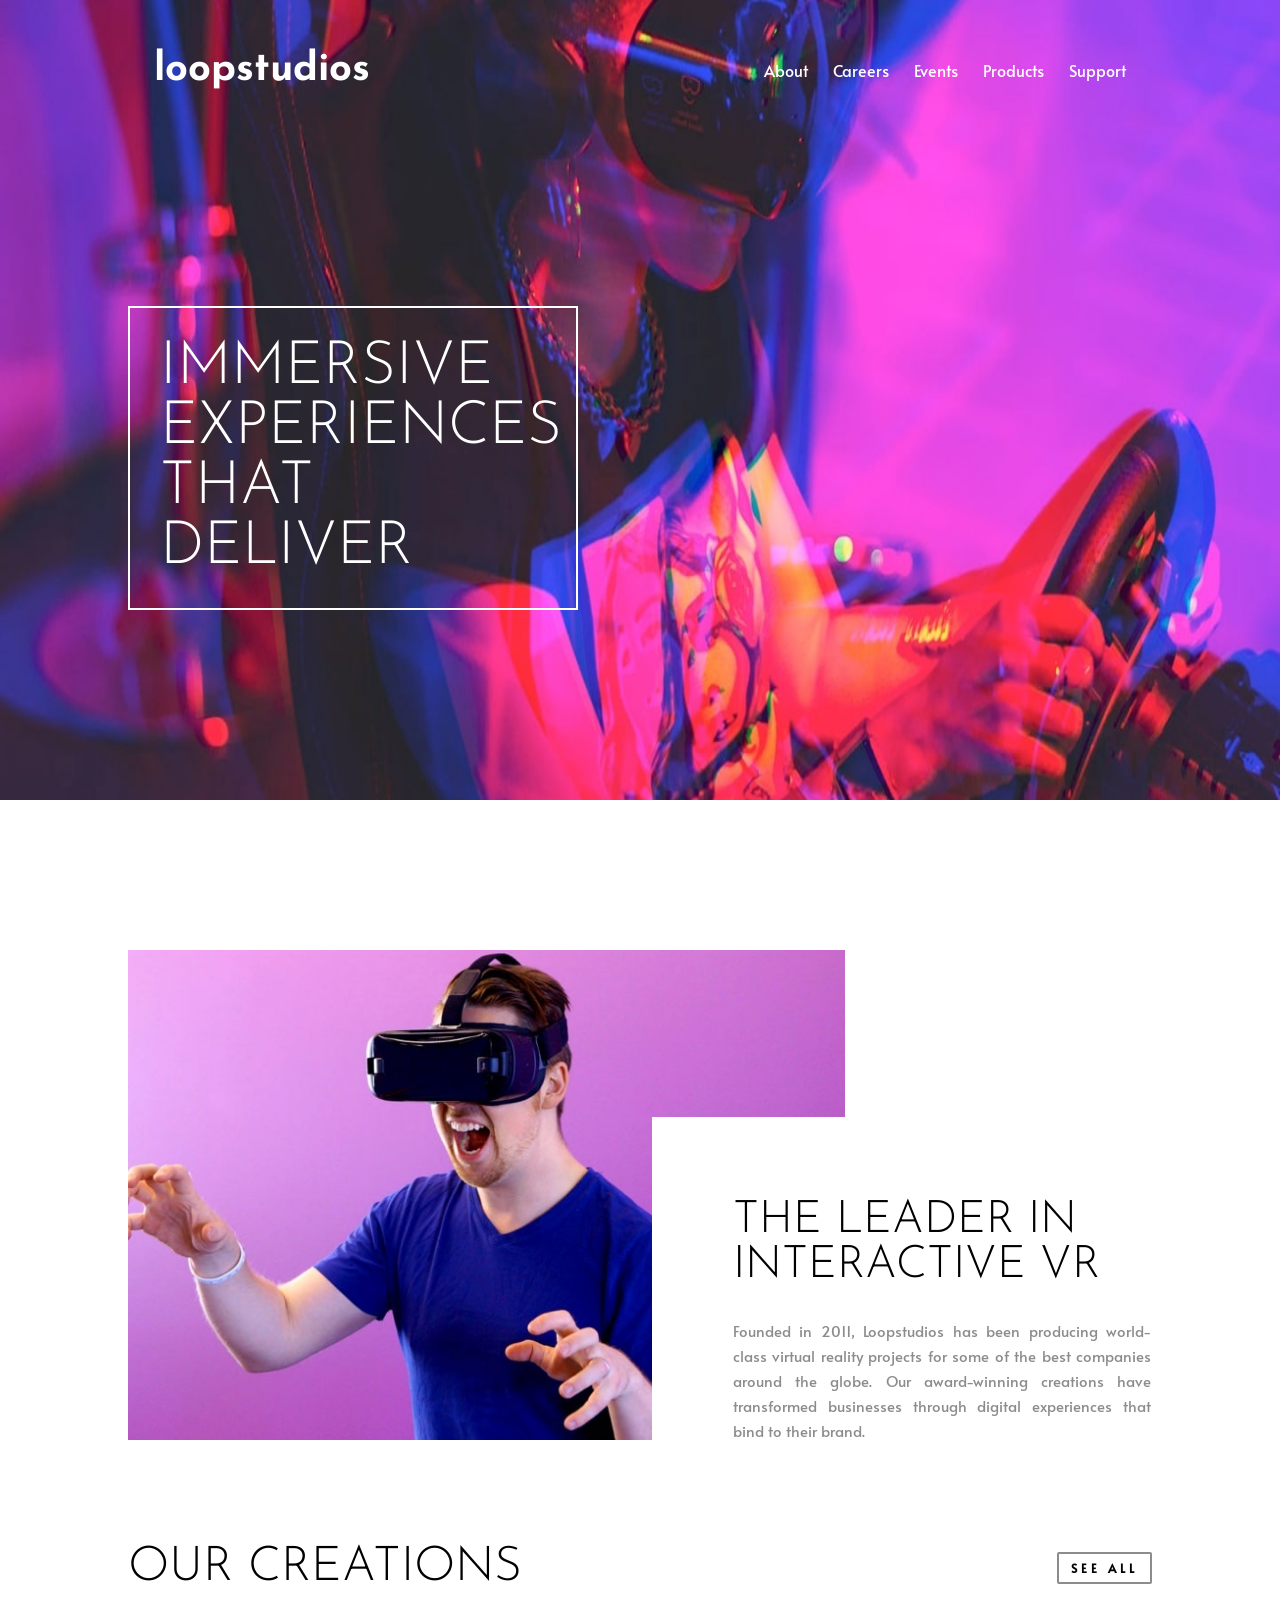
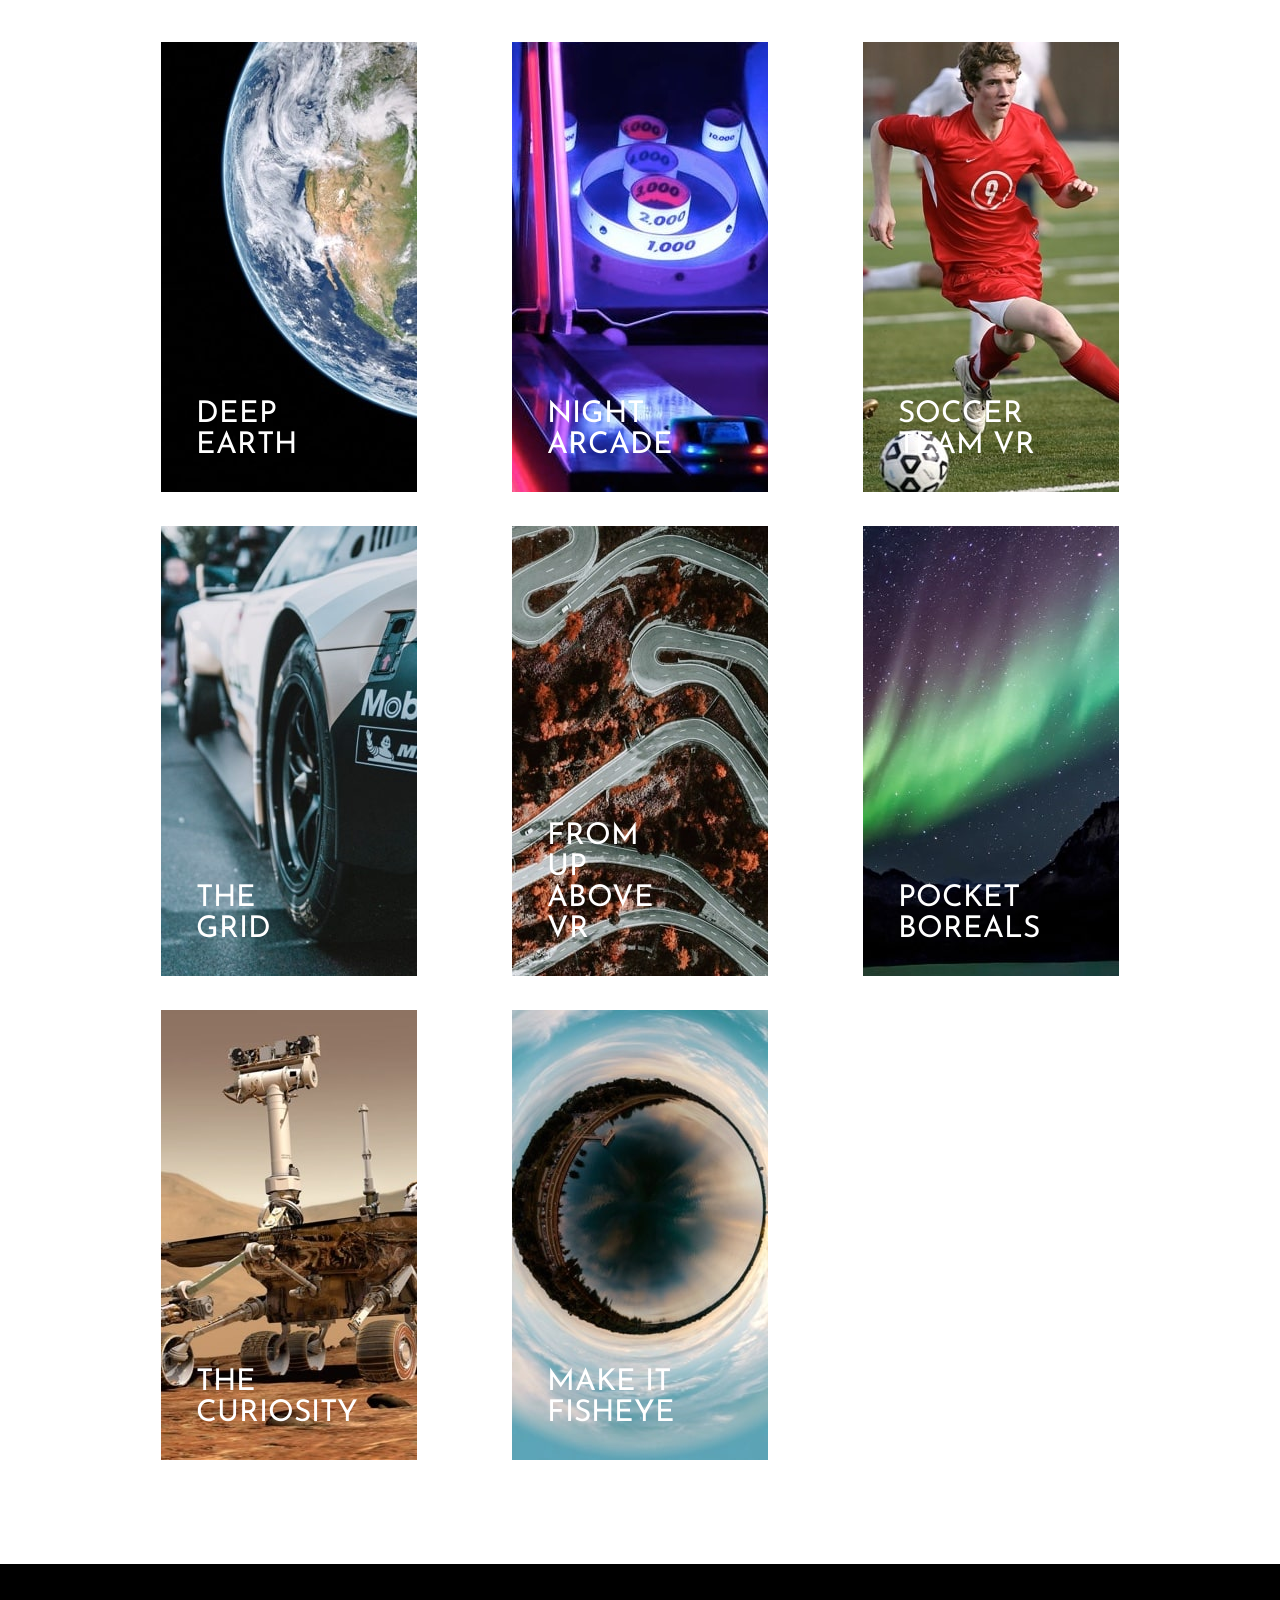
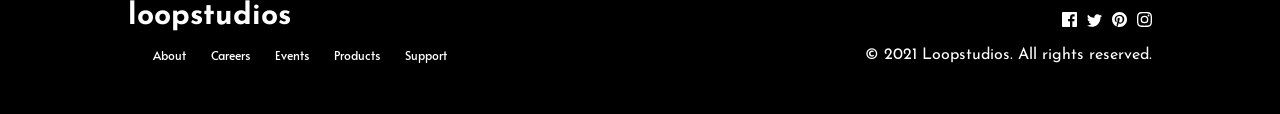
<file: index.html>
<!DOCTYPE html>
<html lang="es">

<head>
    <meta charset="UTF-8">
    <meta name="viewport" content="width=device-width, initial-scale=1.0">
    <link rel="icon" type="image/png" sizes="32x32" href="./assets/favicon-32x32.ico">
    <link rel="stylesheet" href="/style/styles.css">
    <title>Landing page | Loopstudios</title>
    <link rel="preconnect" href="https://fonts.googleapis.com">
    <link rel="preconnect" href="https://fonts.gstatic.com" crossorigin>
    <link href="https://fonts.googleapis.com/css2?family=Alata&display=swap" rel="stylesheet">
    <link rel="preconnect" href="https://fonts.googleapis.com">
    <link rel="preconnect" href="https://fonts.gstatic.com" crossorigin>
    <link href="https://fonts.googleapis.com/css2?family=Alata&family=Josefin+Sans:wght@300&display=swap" rel="stylesheet">
</head>

<body>
    <header class="hero">
        <div class="menunav">
            <h1 class="menunav__title">loopstudios</h1>
            <nav class="menunav__menu">
                <ul id="wrapper_navbar"></ul>
            </nav>
        </div>
        <div class="hero__container">
            <h1 class="hero__mens--title">Immersive experiences that deliver</h1>
        </div>
    </header>
    <main class="principal">
        <article class="article">
            <img src="../assets/desktop/image-interactive.jpg" alt="" class="interactive__img">
            <div class="interactive">
                <h2 class="interactive__title">The leader in interactive VR</h2>
                <p class="interactive__copy">Founded in 2011, Loopstudios has been producing world-class virtual reality projects for some of the best companies around the globe. Our award-winning creations have transformed businesses through digital experiences that bind to their
                    brand.
                </p>
            </div>
        </article>
        <section class="gallery">
            <div class="gallery__head">
                <h2 class="gallery__title">OUR CREATIONS</h2>
                <a href="#" class="gallery__seeall">SEE ALL</a>
            </div>
        </section>
        <section class="gallery__items">
            <section class="gallery__imgs">
                <template id="template__gallery">
                    <article class="gallery__divs">
                        <img src="../assets/desktop/image-deep-earth.jpg" alt="Deep Earth" class="gallery__imgs-img">
                        <span class="items__subtitle">DEEP EARTH</span>
                    </article>
                </template>
            </section>
        </section>
    </main>
    <footer class="footer">
        <h1 class="menunav__title menunav__title--footer">loopstudios</h1>
        <section class="footer__socialsmedia"></section>
        <nav class="menunav__menu menunav__menu--footer">
            <ul id="wrapper_navbar-footer"></ul>
        </nav>
        <div class=" footer__copy ">
            <span class=" copyright ">© 2021 Loopstudios. All rights reserved.</span>
        </div>
    </footer>
    <script type="module" src="../js/main.js"></script>
</body>

</html>
</file>
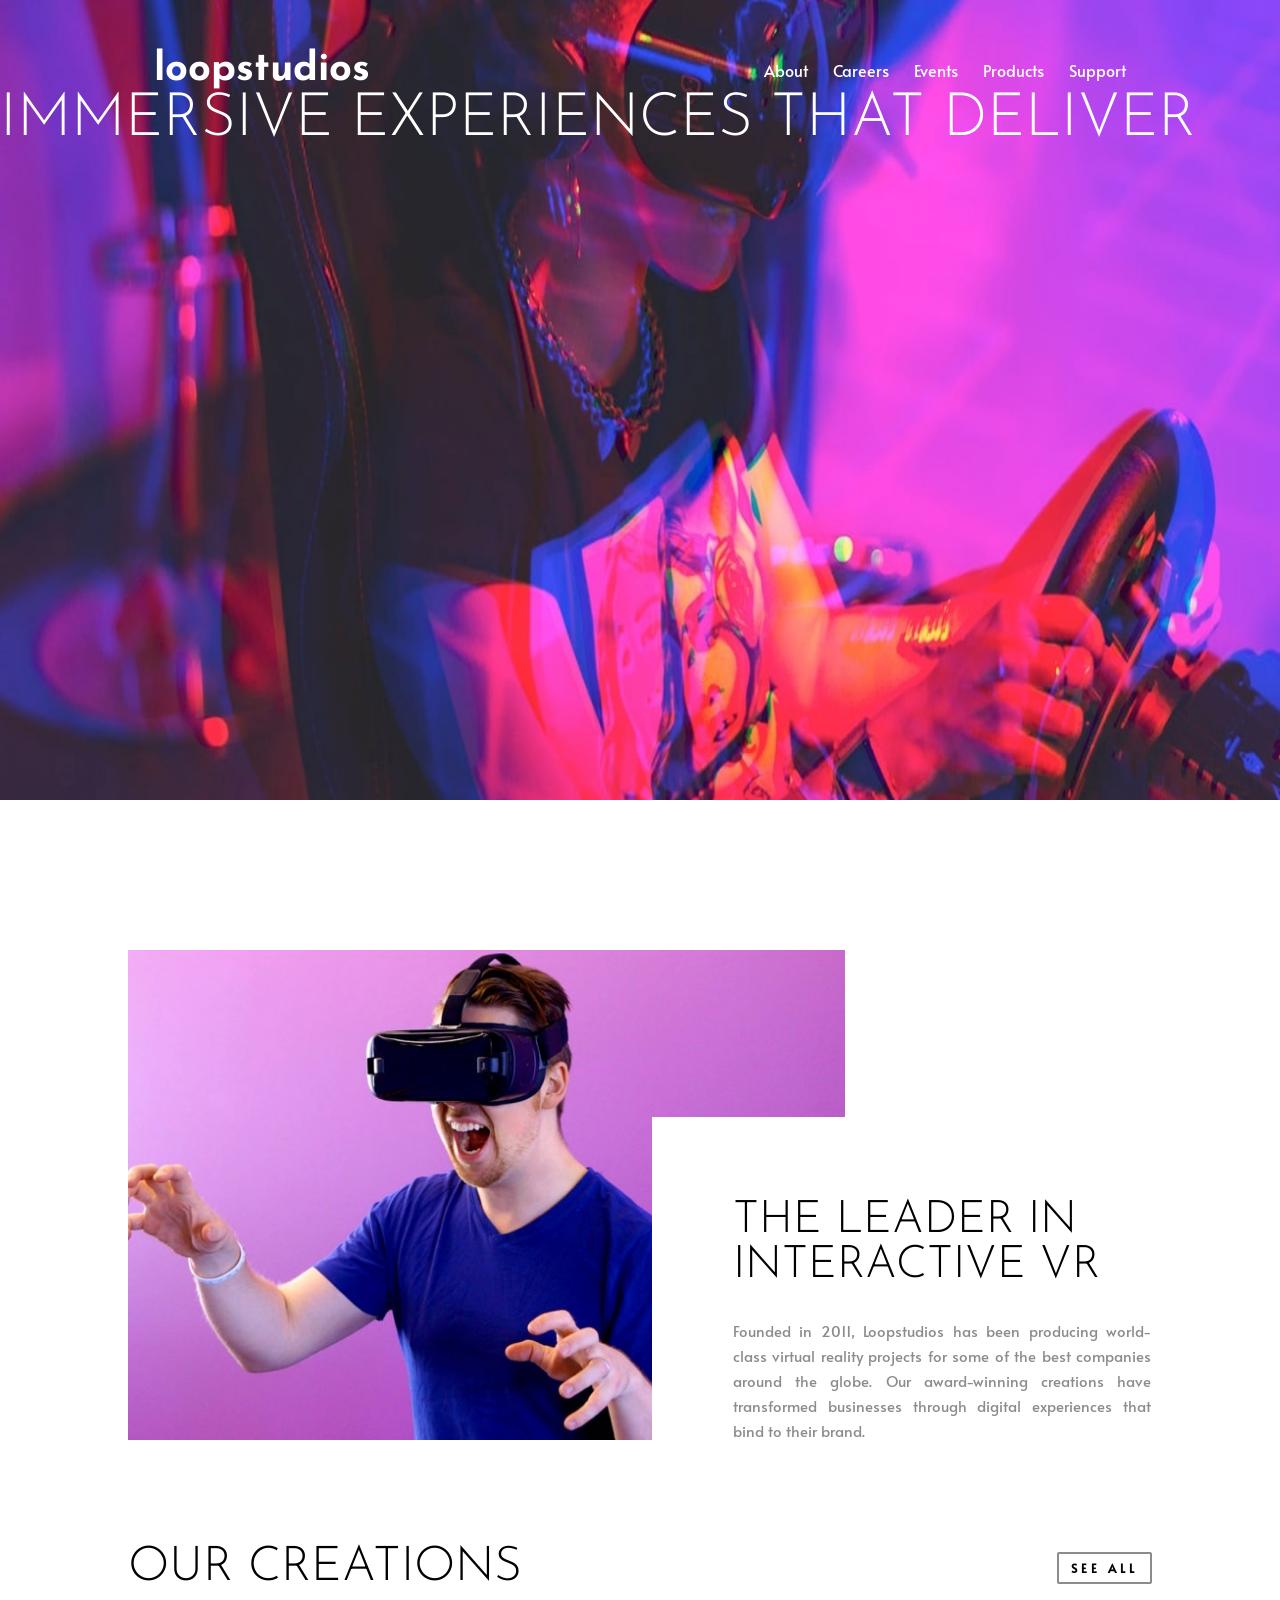
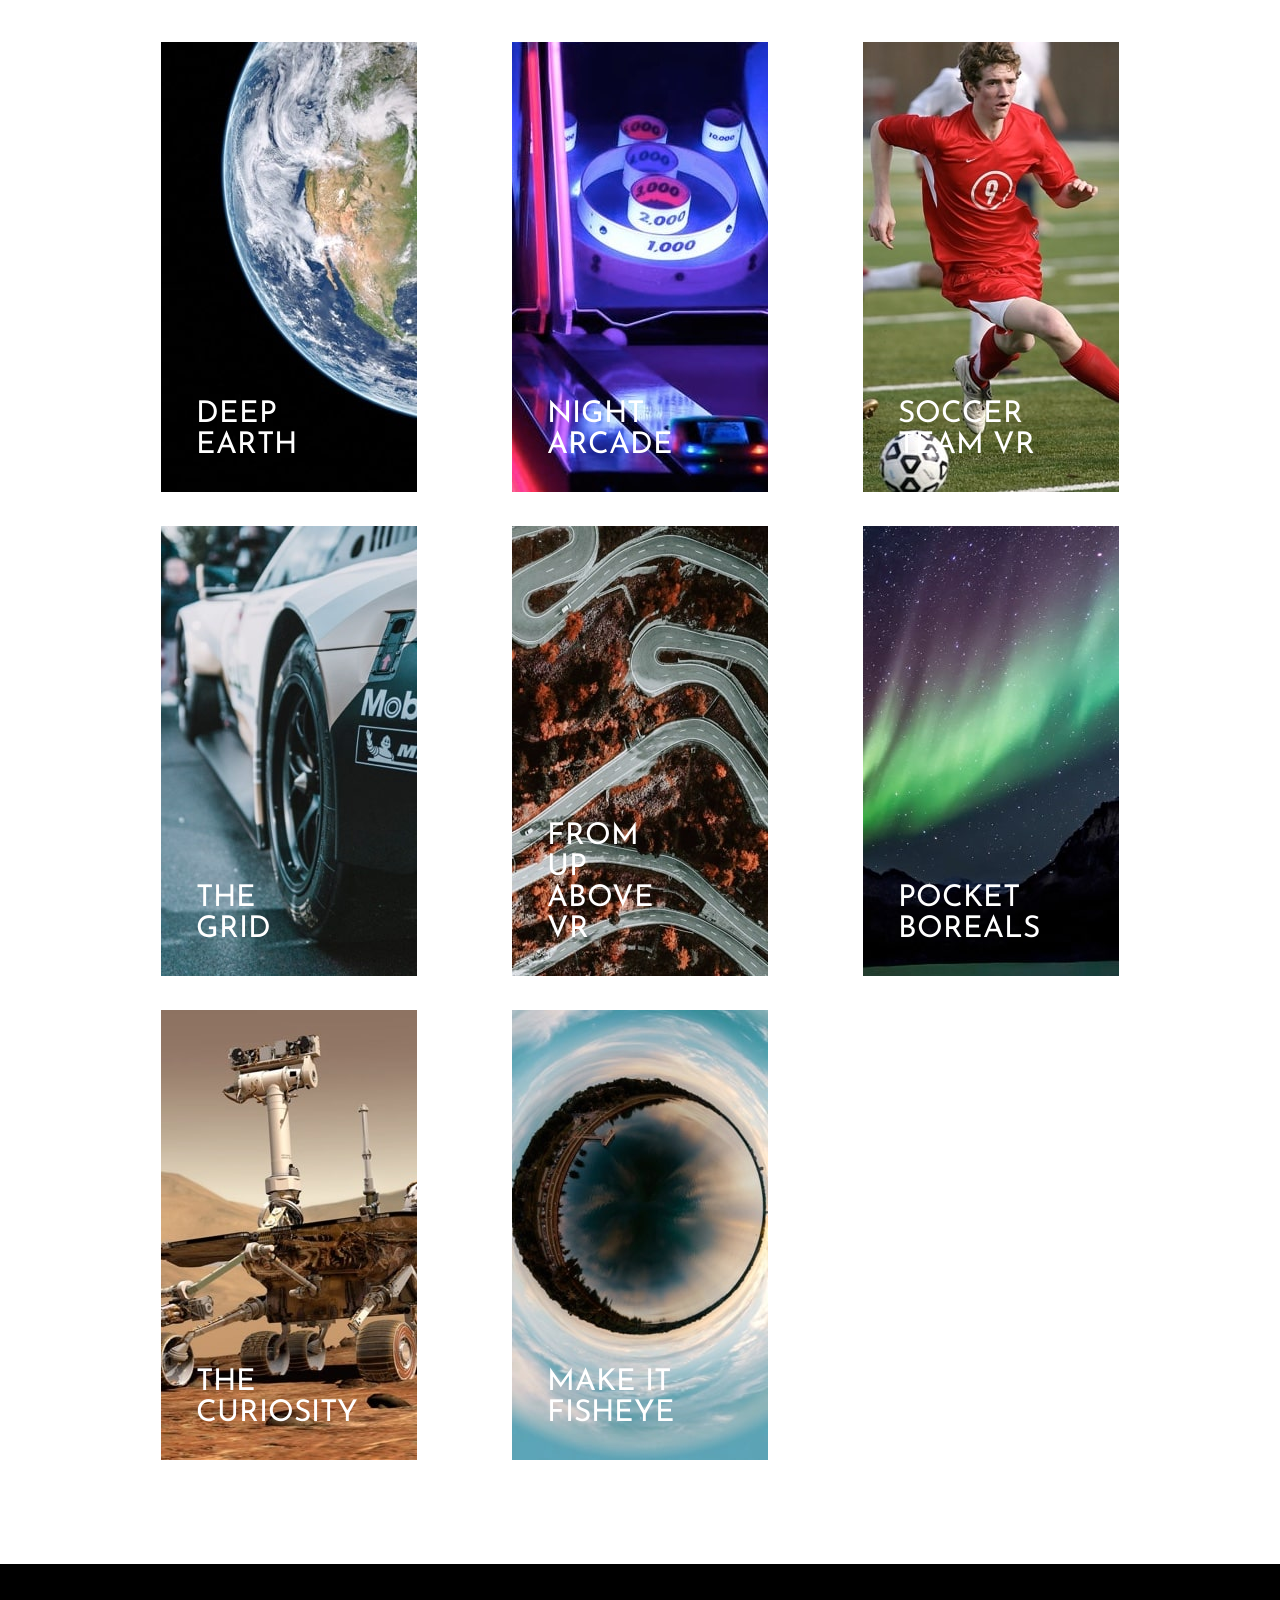
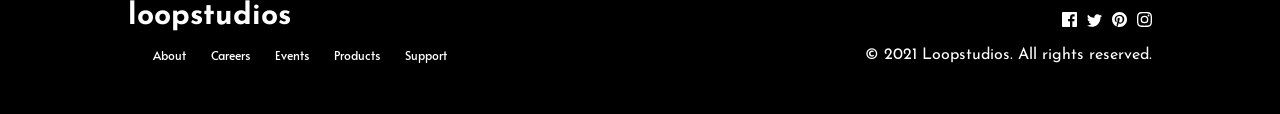
<file: html/index.html>
<!DOCTYPE html>
<html lang="es">

<head>
    <meta charset="UTF-8">
    <meta name="viewport" content="width=device-width, initial-scale=1.0">
    <link rel="icon" type="image/ico" sizes="32x32" href="./images/favicon-32x32.ico">
    <link rel="stylesheet" href="/style/styles.css">
    <title>Landing page | Loopstudios</title>
    <link rel="preconnect" href="https://fonts.googleapis.com">
    <link rel="preconnect" href="https://fonts.gstatic.com" crossorigin>
    <link href="https://fonts.googleapis.com/css2?family=Alata&display=swap" rel="stylesheet">
    <link rel="preconnect" href="https://fonts.googleapis.com">
    <link rel="preconnect" href="https://fonts.gstatic.com" crossorigin>
    <link href="https://fonts.googleapis.com/css2?family=Alata&family=Josefin+Sans:wght@300&display=swap" rel="stylesheet">
</head>

<body>
    <header class="hero">
        <div class="menunav">
            <h1 class="menunav__title">loopstudios</h1>
            <nav class="menunav__menu">
                <ul id="wrapper_navbar"></ul>
            </nav>
        </div>
        <h1 class="hero__mens--title">Immersive experiences that deliver</h1>
    </header>
    <main class="principal">
        <article class="article">
            <div class="interactive">
                <h1 class="interactive__title">The leader in interactive VR</h1>
                <p class="interactive__copy">Founded in 2011, Loopstudios has been producing world-class virtual reality projects for some of the best companies around the globe. Our award-winning creations have transformed businesses through digital experiences that bind to their
                    brand.
                </p>
            </div>
            <img src="../assets/desktop/image-interactive.jpg" alt="" class="interactive__img">
        </article>
        <section class="gallery">
            <div class="gallery__head">
                <h class="gallery__title">OUR CREATIONS</h>
                <a href="#" class="gallery__seeall">SEE ALL</a>
            </div>
        </section>
        <section class="gallery__items">
            <section class="gallery__imgs">
                <template id="template__gallery">
                    <article class="gallery__divs">
                        <img src="../assets/desktop/image-deep-earth.jpg" alt="Deep Earth" class="gallery__imgs-img">
                        <span class="items__subtitle">DEEP EARTH</span>
                    </article>
                </template>
            </section>
        </section>
    </main>
    <footer class="footer">
        <h1 class="menunav__title menunav__title--footer">loopstudios</h1>
        <section class="footer__socialsmedia"></section>
        <nav class="menunav__menu menunav__menu--footer">
            <ul id="wrapper_navbar-footer"></ul>
        </nav>
        <div class=" footer__copy ">
            <span class=" copyright ">© 2021 Loopstudios. All rights reserved.</span>
        </div>
    </footer>
    <script type="module" src="../js/main.js"></script>
</body>

</html>
</file>
<file: style/styles.css>
@import url('https://fonts.googleapis.com/css2?family=Alata&family=Josefin+Sans:wght@300&display=swap');
:root {
    --White: hsl(0, 0%, 100%);
    --Black: hsl(0, 0%, 0%);
    --DarkGray: hsl(0, 0%, 55%);
    --VeryDarkGray: hsl(0, 0%, 41%);
}

* {
    margin: 0;
    padding: 0;
    box-sizing: border-box;
}

body {
    font-family: 'Alata', sans-serif;
    font-family: 'Josefin Sans', sans-serif;
}

.hero {
    background-image: url(../assets/desktop/image-hero.jpg);
    background-size: 100% 100%;
    background-repeat: no-repeat;
    background-attachment: fixed;
    height: 800px;
}

.menunav {
    display: flex;
    align-items: center;
    justify-content: space-between;
    padding: 50px 12% 0;
}

.menunav__title {
    font-size: 40px;
    font-weight: bold;
    color: white;
}

.navbar__items {
    display: inline-block;
    margin-left: 25px;
}

.navbar__enlaces {
    color: var(--White);
    text-decoration: none;
    font-family: 'Alata';
}

.navbar__enlaces:hover{
    text-decoration: underline;
}

.hero__container{
    position: absolute;
    top: 34%;
    left: 10%;
    margin: auto;
    border: 2px solid white;
    width: 100%;
    max-width: 450px;
    padding: 30px;
}

@media screen and (max-width:600px){
    .hero__container{
        top: 34%;
        left: 0;
        right:0;
        margin:auto;
    }
    .navbar__items {
      display: none;
    }
}

.hero__mens--title {
    color: white;
    font-size: 60px;
    font-weight: 300;
    text-transform: uppercase;
}

.principal {
    width: 80%;
    margin: 100px auto;
}

.article {
    position: relative;
    margin-top: 150px;
    width: 100%;
}

.interactive__img {
    width: 70%;
    min-width: 30rem;
}

.interactive {
    position: absolute;
    bottom:0;
    right:0;
    display:flex;
    flex-direction:column;
    gap: 30px;
    max-width:500px;
    background: white;
    border: 1px solid white;
    text-align: left;
    padding:80px 0 0 80px;
}

@media screen and (max-width:1200px){
    .article {
        display:flex;
        align-items: center;
        justify-content: center;
        flex-direction:column;
        max-width:400px;
        margin:auto;
        gap:20px;
    }

    .interactive{
        position:relative;
        padding:0;
    }
}

.interactive__title {
    font-size: 45px;
    text-transform: uppercase;
    font-weight: 300;
}

.interactive__copy {
    line-height: 25px;
    font-size: 15px;
    color: var(--DarkGray);
    font-weight: 500;
    text-align:justify;
    font-family: 'Alata';
}

.gallery {
    position: relative;
    margin-top: 100px;
}

.gallery__head {
    display: flex;
    justify-content: space-between;
    align-items:center;
}

.gallery__title {
    font-size: 48px;
    font-weight: 300;
}

.gallery__seeall {
    border: 2px solid var(--DarkGray);
    text-decoration: none;
    font-weight: 600;
    font-size: 12px;
    padding: 6px 12px;
    font-family: 'Alata';
    letter-spacing: 4px;
    border-radius: 2px;
    color: black;
    text-align: center;
}

.gallery__seeall:hover {
    background-color:#00000011;
}

.gallery__items {
    margin-top: 50px;
}

.gallery__imgs {
    display: grid;
    grid-template-columns: repeat(auto-fit, minmax(250px,1fr));
    grid-auto-rows: auto;
    justify-items: center;
    gap: 30px;
}

.gallery__imgs-img {
    max-height: 500px;
    object-fit: cover;
}

.gallery__divs {
    position: relative;
}

.gallery__divs:hover::after {
    cursor:pointer;
    content: "";
    position: absolute;
    height: 100%;
    width: 100%;
    top: 0;
    left: 0;
    right: 0;
    bottom: 0;
    background: rgba(255, 255, 255, 0.308);
    z-index: 0;
    transition: 0.3s ease;
}

.items__subtitle {
    color: white;
    position: absolute;
    left: 35px;
    bottom: 35px;
    font-size: 30px;
    max-width: 140px;
}

.footer {
    width: 100%;
    height: 150px;
    background: black;
    display: grid;
    grid-template-columns: 10% 1fr 1fr 10%;
    grid-template-rows: repeat(2, 1fr);
    justify-content: space-around;
    row-gap: 15px;
}

.menunav__title--footer {
    font-size: 30px;
    align-self: flex-end;
    grid-column: 2/3;
    grid-row: 1/2;
}

.navbar__items--footer {
    margin-left: 0;
    margin-right: 35px;
}

.menunav__menu--footer {
    align-self: flex-start;
    font-size: 12px;
    grid-column: 2/3;
    grid-row: 2/3;
}

.footer__socialsmedia {
    align-self: flex-end;
    justify-self: flex-end;
    height: 5px;
    grid-column: 3/4;
    grid-row: 1/2;
    margin-bottom: 15px;
}

.socialsmedia__icons {
    width: 15px;
    margin-left: 10px;
}

.footer__copy {
    align-self: flex-start;
    justify-self: flex-end;
    color: white;
    grid-column: 3/4;
    grid-row: 2/3;
}
</file>
